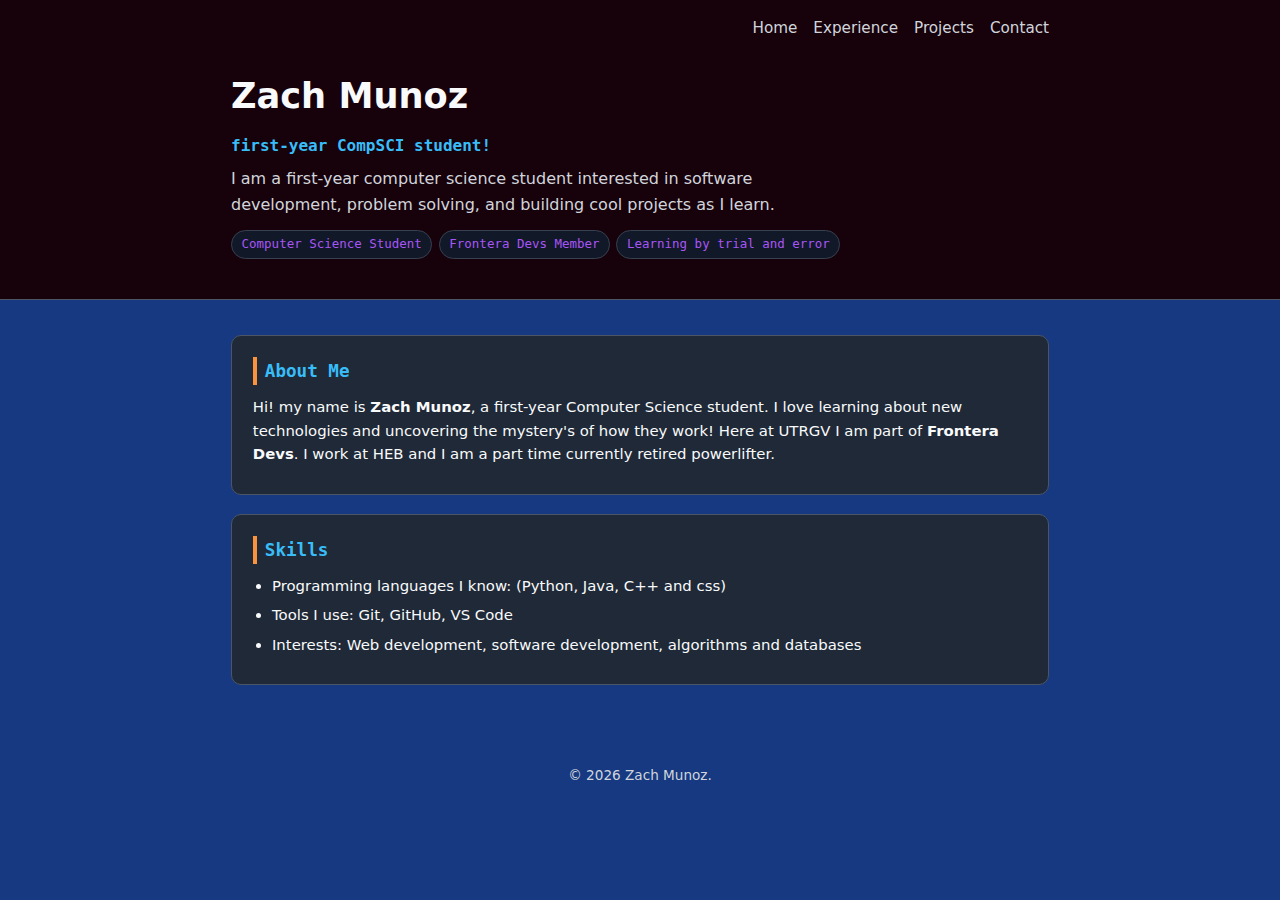
<file: index.html>
<!DOCTYPE html>
<html lang="en">
<head>
  <meta charset="UTF-8" />
  <meta name="viewport" content="width=device-width, initial-scale=1.0" />
  <title>Zach Munoz | Computer Science Student</title>

  <link rel="stylesheet" href="styles.css">
</head>
<body>
  <header>
    <div class="container">
      <nav>
        <a href="index.html">Home</a>
        <a href="experience.html">Experience</a>
        <a href="projects.html">Projects</a>
        <a href="contact.html">Contact</a>
      </nav>

      <div class="hero">
        <h1>Zach Munoz</h1>
        <h2>first-year CompSCI student!</h2>
        <p>
          I am a first-year computer science student interested in software development,
          problem solving, and building cool projects as I learn.
        </p>

        <div class="hero-tags">
          <span class="tag">Computer Science Student</span>
          <span class="tag">Frontera Devs Member</span>
          <span class="tag">Learning by trial and error</span>
        </div>
      </div>
    </div>
  </header>

  <main>
    <div class="container">
      <section>
        <h3>About Me</h3>
        <p class="about-text">
          Hi! my name is <strong>Zach Munoz</strong>, a first-year Computer Science student.
          I love learning about new technologies and uncovering the mystery's of how they work!
          Here at UTRGV I am part of <strong>Frontera Devs</strong>. I work at HEB and I am a part time currently
          retired powerlifter.
        </p>
      </section>

      <section>
        <h3>Skills</h3>
        <ul style="margin-left: 1.2rem;">
          <li>Programming languages I know: (Python, Java, C++ and css)</li>
          <li>Tools I use: Git, GitHub, VS Code</li>
          <li>Interests: Web development, software development, algorithms and databases</li>
        </ul>
      </section>
    </div>
  </main>

  <footer>
    &copy; <span id="year"></span> Zach Munoz.
  </footer>

  <script>
    document.getElementById("year").textContent = new Date().getFullYear();
  </script>
</body>
</html>
</file>
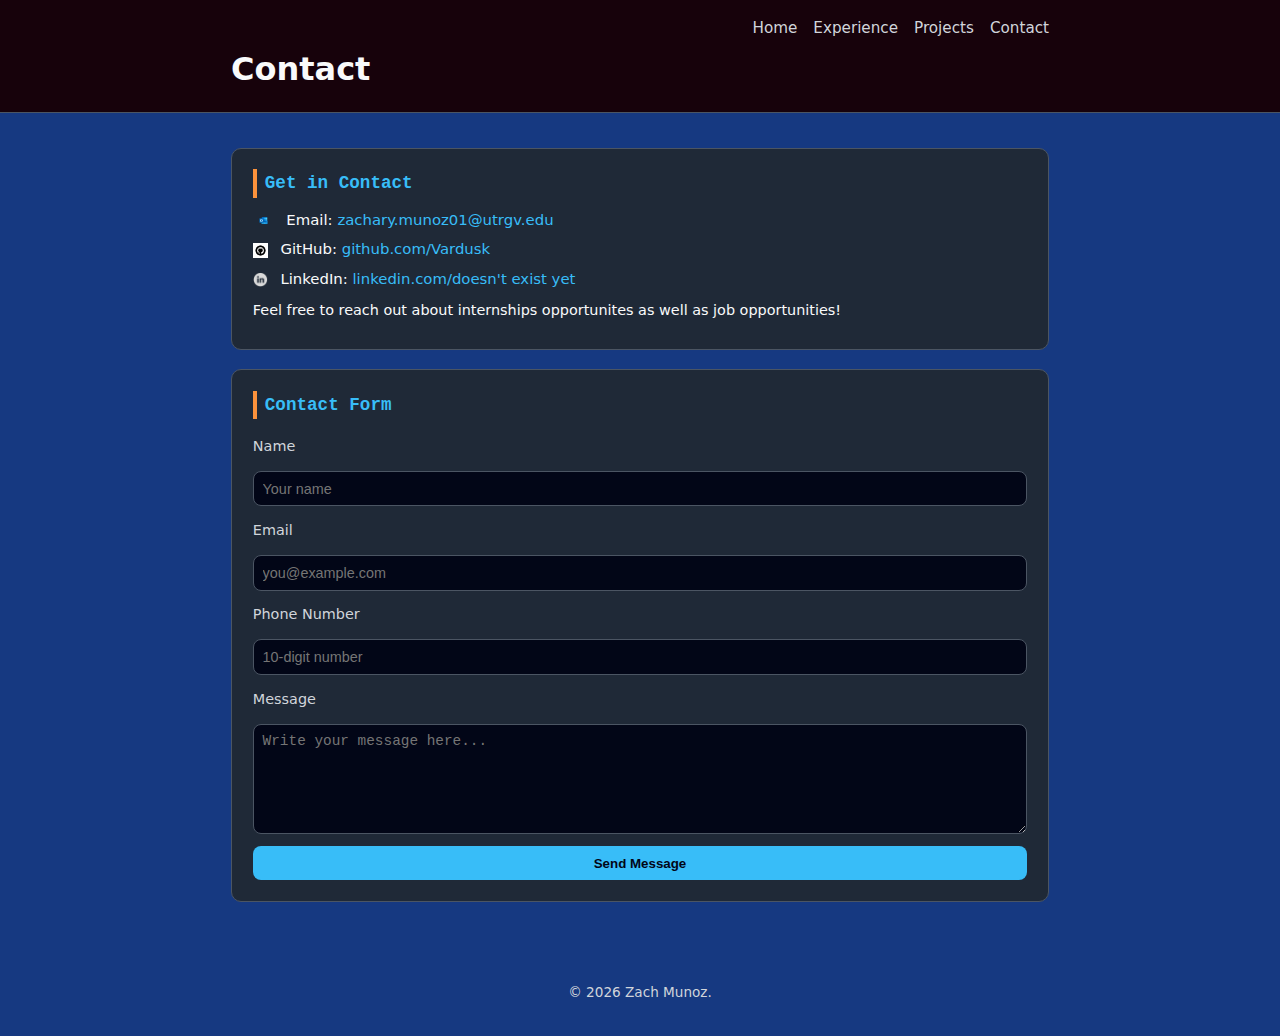
<file: contact.html>
<!DOCTYPE html>
<html lang="en">
<head>
  <meta charset="UTF-8" />
  <meta name="viewport" content="width=device-width, initial-scale=1.0" />
  <title>Zach Munoz | Contact</title>

  <link rel="stylesheet" href="styles.css">
  <script src="contact.js" defer></script>
</head>
<body>
  <header>
    <div class="container">
      <nav>
        <a href="index.html">Home</a>
        <a href="experience.html">Experience</a>
        <a href="projects.html">Projects</a>
        <a href="contact.html">Contact</a>
      </nav>
      <h1>Contact</h1>
    </div>
  </header>

  <main>
    <div class="container">

      <section>
        <h2>Get in Contact</h2>

        <p class="contact-line">
          <img src="images/microsoft-outlook.png" class="icon-inline">
          Email: <a href="mailto:zachary.munoz01@utrgv.edu">zachary.munoz01@utrgv.edu</a>
        </p>

        <p class="contact-line">
          <img src="images/github-logo.png" class="icon-inline">
          GitHub:
          <a href="https://github.com/Vardusk" target="_blank">
            github.com/Vardusk
          </a>
        </p>

        <p class="contact-line">
          <img src="images/linkedinlogo.png" class="icon-inline">
          LinkedIn:
          <a href="https://www.linkedin.com" target="_blank">
            linkedin.com/doesn't exist yet
          </a>
        </p>

        <p style="font-size:0.9rem; margin-top:0.5rem;">
          Feel free to reach out about internships opportunites as well as job opportunities!
        </p>
      </section>

      <section>
        <h2>Contact Form</h2>

        <!-- IMPORTANT: name="contactMe" so JS can access it -->
        <form name="contactMe" onsubmit="validateForm(); return false;">

          <label for="name">Name</label>
          <input id="name" name="name" type="text" placeholder="Your name">

          <label for="email">Email</label>
          <input id="email" name="email" type="email" placeholder="you@example.com">

          <label for="phone">Phone Number</label>
          <input id="phone" name="phone" type="text" placeholder="10-digit number">

          <label for="msg">Message</label>
          <textarea id="msg" name="msg" placeholder="Write your message here..."></textarea>

          <button type="submit">Send Message</button>
        </form>
      </section>

    </div>
  </main>

  <footer>
    &copy; <span id="year"></span> Zach Munoz.
  </footer>

  <script>
    document.getElementById("year").textContent = new Date().getFullYear();
  </script>
</body>
</html>
</file>
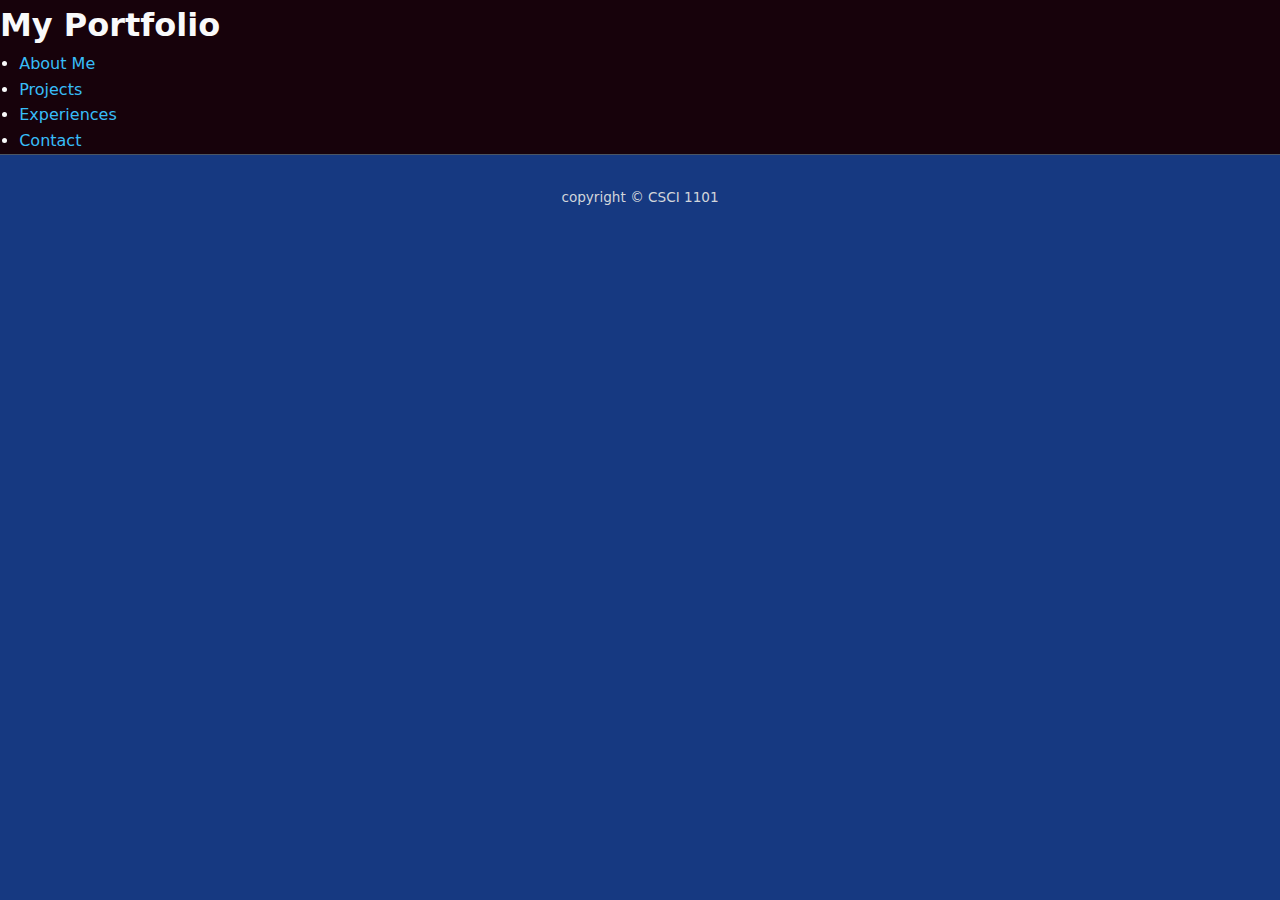
<file: experience.html>
<!DOCTYPE html>
<html>
    <head>
        <link rel= "stylesheet" href = "styles.css">
        <link rel="shortcut icon" href = "images/icon.pdf">
        <title>Experiences</title>
    </head>
    <body>
      <header>
        <!--heading tag h1,h2,h3...,h6-->
            <h1>My Portfolio</h1>
            <!--use anchor tag for links-->
            <ul class="nav-bar"> <!--unordered list tag-->
                <li><a href = "index.html">About Me</a></li> <!--list item tag-->
                <li><a href = "projects.html">Projects</a></li>
                <li><a class = "current" href = "experience.html">Experiences</a></li>
                <li><a href = "contact.html">Contact</a></li>
        </ul>
        </header>

        <div class ="content">

        </div>

        <footer>
            copyright &copy; CSCI 1101
        </footer>
    </body>
</html>
</file>
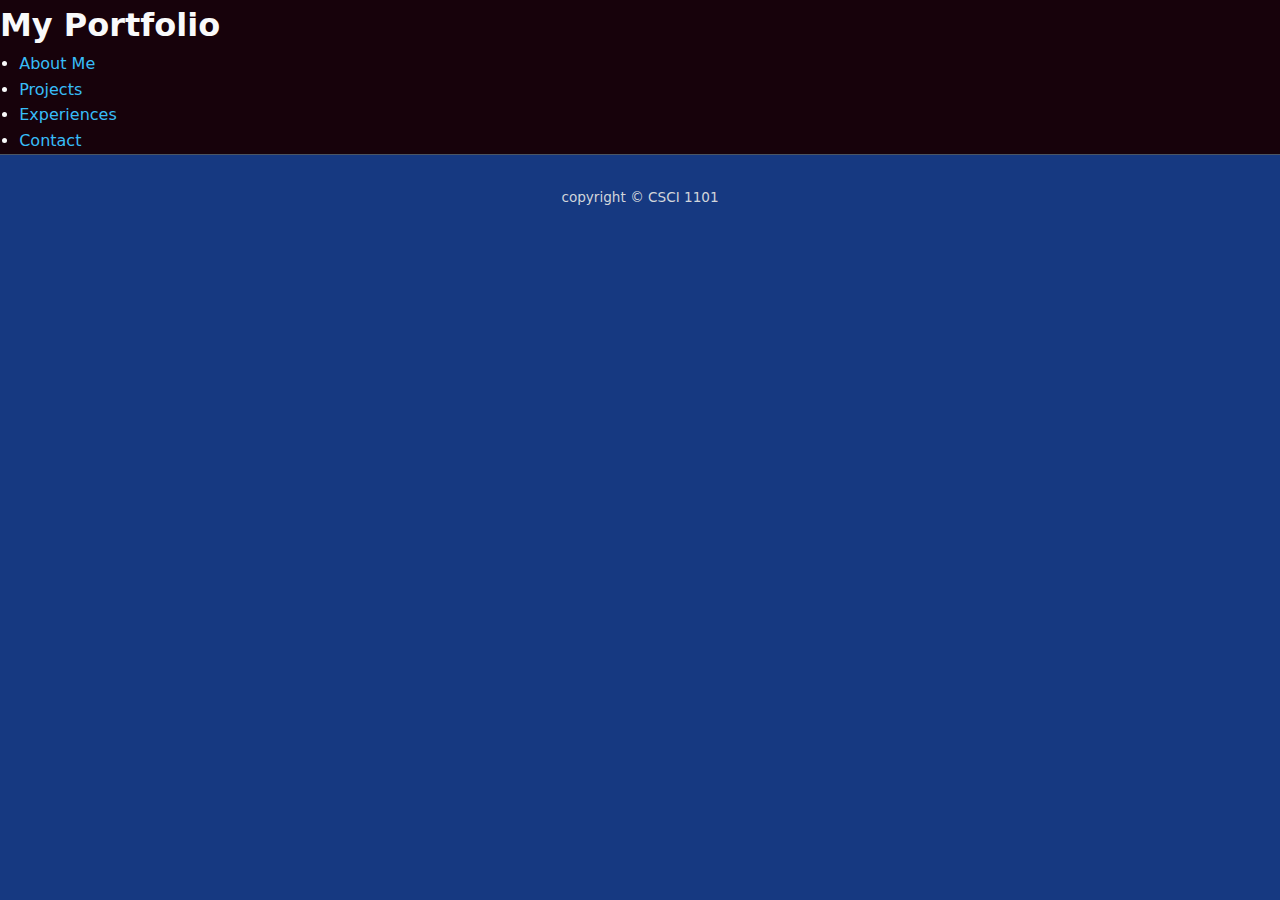
<file: projects.html>
<!DOCTYPE html>
<html>
    <head>
        <link rel="shortcut icon" href = "images/icon.pdf">
        <link rel = "stylesheet" href="styles.css">
        <title>Projects</title>
    </head>
    <body>
        <header>
        <!--heading tag h1,h2,h3...,h6-->
            <h1>My Portfolio</h1>
            <!--use anchor tag for links-->
            <ul class="nav-bar"> <!--unordered list tag-->
                <li><a href = "index.html">About Me</a></li> <!--list item tag-->
                <li><a class = "current" href = "projects.html">Projects</a></li>
                <li><a href = "experience.html">Experiences</a></li>
                <li><a href = "contact.html">Contact</a></li>
        </ul>
        </header>

        <div class ="content">

        </div>

        <footer>
            copyright &copy; CSCI 1101
        </footer>
    </body>
</html>
</file>
<file: styles.css>
/* =========================================
   THEME COLORS
   ========================================= */

* {
  margin: 0;
  padding: 0;
  box-sizing: border-box;
}

/* Main color palette */
:root {
  --bg: #163981;          /* page background */
  --card: #1f2937;        /* section/card background */
  --text-main: #f9fafb;   /* main text color */
  --text-muted: #d1d5db;  /* lighter text */
  --border: #4b5563;      /* border color */

  --accent1: #38bdf8;     /* cyan */
  --accent2: #a855f7;     /* purple */
  --accent3: #fb923c;     /* orange */

  --radius: 10px;
}

/* =========================================
   BASE PAGE STYLING
   ========================================= */

body {
  font-family: system-ui, sans-serif;
  background-color: var(--bg);
  color: var(--text-main);
  line-height: 1.6;
}

/* Centers content on all pages */
.container {
  width: 100%;
  max-width: 850px;
  margin: 0 auto;
  padding: 1rem;
}

/* Basic link styling */
a {
  color: var(--accent1);
  text-decoration: none;
}

a:hover {
  text-decoration: underline;
}

/* =========================================
   HEADER + NAVIGATION
   ========================================= */

header {
  background-color: #17020b;
  border-bottom: 1px solid var(--border);
}

/* Space around the top area */
header .container {
  padding-block: 1rem;
}

/* horizontal nav menu */
nav {
  display: flex;
  justify-content: flex-end;
  gap: 1rem;
  font-size: 0.95rem;
}

nav a {
  color: var(--text-muted);
  padding-bottom: 2px;
  border-bottom: 2px solid transparent;
}

/* Highlight nav link on hover */
nav a:hover {
  color: var(--text-main);
  border-bottom-color: var(--accent1);
}

/* =========================================
    (Home page top area)
   ========================================= */

.hero {
  display: flex;
  flex-direction: column;
  gap: 0.5rem;
  padding: 1.5rem 0;
}

.hero h1 {
  font-size: 2.2rem;
  font-weight: 700;
}

.hero h2 {
  font-size: 1rem;
  color: var(--accent1);
  font-family: ui-monospace, monospace;
}

.hero p {
  color: var(--text-muted);
  max-width: 600px;
}

/* Tags under hero text */
.hero-tags {
  display: flex;
  flex-wrap: wrap;
  gap: 0.4rem;
  margin-top: 0.3rem;
}

.tag {
  padding: 0.2rem 0.6rem;
  border-radius: 999px;
  background-color: #111827;
  border: 1px solid #374151;
  color: var(--accent2);
  font-size: 0.78rem;
  font-family: ui-monospace, monospace;
}

/* =========================================
   MAIN SECTIONS (About, Experience, Contact)
   ========================================= */

main {
  padding-bottom: 2rem;
}

/* Section "card" */
section {
  background-color: var(--card);
  border: 1px solid var(--border);
  border-radius: var(--radius);
  padding: 1.3rem;
  margin-top: 1.2rem;
}

/* Section headings like "ABOUT ME" */
section h2,
section h3 {
  font-size: 1.1rem;
  margin-bottom: 0.7rem;
  font-family: ui-monospace, monospace;
  color: var(--accent1);

  /* Simple colored bar on the left */
  border-left: 4px solid var(--accent3);
  padding-left: 0.5rem;
}

/* Text inside sections */
section p,
section li {
  font-size: 0.93rem;
  margin-bottom: 0.35rem;
}

ul {
  margin-left: 1.2rem;
}

/* =========================================
   EXPERIENCE + PROJECT BLOCKS
   ========================================= */

.item,
.project {
  background-color: #111827;
  border: 1px solid #374151;
  border-radius: 8px;
  padding: 0.9rem;
  margin-bottom: 0.8rem;
}

/* Slightly darker on hover */
.item:hover,
.project:hover {
  background-color: #0f172a;
}

.item-title,
.project-title {
  font-weight: 600;
  font-size: 1rem;
  margin-bottom: 0.2rem;
}

.item-meta,
.project-tech {
  font-size: 0.85rem;
  color: var(--text-muted);
  margin-bottom: 0.4rem;
}

.project-links {
  font-size: 0.85rem;
}

/* =========================================
   CONTACT FORM
   ========================================= */

form {
  display: flex;
  flex-direction: column;
  gap: 0.8rem;
  margin-top: 1rem;
}

label {
  font-size: 0.9rem;
  color: var(--text-muted);
}
/* used for the Icons*/
.icon-inline {
  height: 1em;
  width: auto;
  object-fit: contain; /*used to make sure no warping is done to make them all 
  same size*/
  vertical-align: middle;
  margin-right: 8px;
}


/* Inputs and textarea */
input,
textarea {
  padding: 0.55rem;
  border-radius: 8px;
  border: 1px solid #4b5563;
  background-color: #020617;
  color: var(--text-main);
  font-size: 0.9rem;
}

/* Bigger message box */
textarea {
  min-height: 110px;
  resize: vertical;
}

/* Highlight focused field */
input:focus,
textarea:focus {
  border-color: var(--accent2);
  outline: none;
}

/* Submit button */
button {
  background-color: var(--accent1);
  border: none;
  padding: 0.6rem 1.2rem;
  border-radius: 8px;
  font-weight: 600;
  color: #020617;
  cursor: pointer;
}

button:hover {
  background-color: var(--accent2);
  color: #0b1120;
}

/* =========================================
   FOOTER
   ========================================= */

footer {
  text-align: center;
  padding: 2rem 0;
  font-size: 0.85rem;
  color: var(--text-muted);
}

/* =========================================
   MOBILE STYLES honestly I just saw someone do this on youtube
   and thought it would be a nice touch
   ========================================= */

@media (max-width: 640px) {
  nav {
    justify-content: center;
    flex-wrap: wrap;
  }

  .hero h1 {
    font-size: 1.8rem;
  }

  section {
    padding: 1.1rem;
  }
}
</file>
